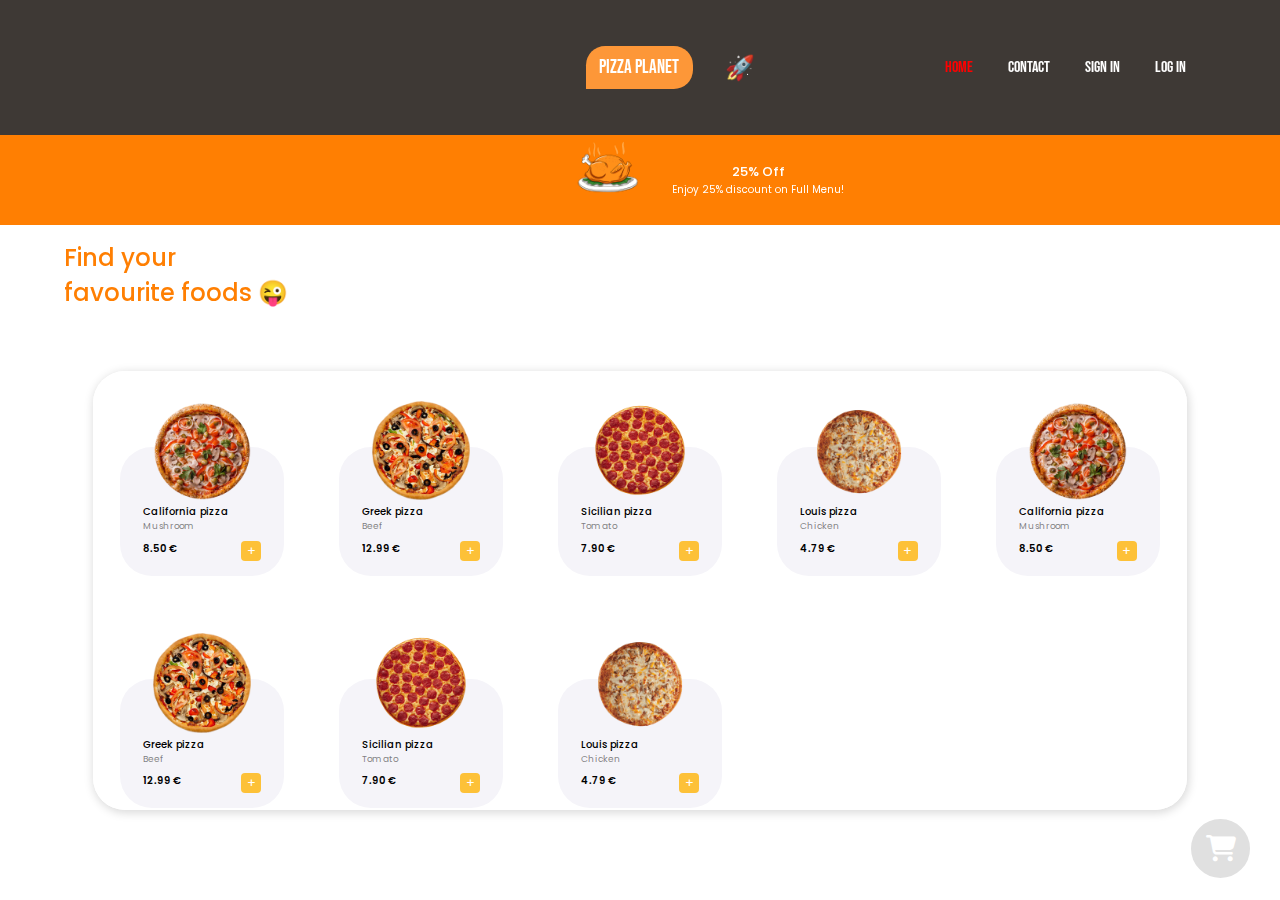
<file: index.html>
<!DOCTYPE html>
<html lang="es">

<head>
    <meta charset="UTF-8">
    <meta http-equiv="X-UA-Compatible" content="IE=edge">
    <meta name="viewport" content="width=device-width, initial-scale=1.0">
    <link rel="preconnect" href="https://fonts.googleapis.com">
    <link rel="preconnect" href="https://fonts.gstatic.com" crossorigin>
    <link
        href="https://fonts.googleapis.com/css2?family=Bebas+Neue&family=Poppins:ital,wght@0,100;0,200;0,300;0,400;0,500;0,600;0,700;0,800;0,900;1,100;1,200;1,300;1,400;1,500;1,600;1,700;1,800;1,900&display=swap"
        rel="stylesheet">
    <link rel="stylesheet" href="app.css">
    <link rel="stylesheet" href="https://cdnjs.cloudflare.com/ajax/libs/font-awesome/6.1.1/css/all.min.css">
    <title>Food App</title>


</head>

<body>
    <div class="wrapper line">
        <div class="nav line">
            <div class="nav_col_void line">

            </div>
            <div class="nav_col_title line">
                <div class="nav_title_wrapper">
                    <h3 style=" font-size:larger" class="nav_title nav_font">PIZZA PLANET</h3>
                    <span style='font-size:100px;' class="nav_icon">&#128640;</span>
                </div>

            </div>
            <div class="nav_col_items line">
                <div class="nav_items_container">
                    <h5 class="nav_font" style="color: red;">HOME</h5>
                    <h5 class="nav_font">CONTACT</h5>
                    <h5 class="nav_font">SIGN IN</h5>
                    <h5 class="nav_font">LOG IN</h5>
                </div>
            </div>
        </div>
        <div id="main_title_container" class="main_title_container line">
            <h2 id="main_title" class="main_title font">
                <span>Find your</span> <br>
                <span>favourite foods</span>
                <span style='font-size:100px;' class="main_title_icon">&#128540;</span>
            </h2>
        </div>
        <div class="info line">
            <div class="info_col_img line">
                <img class="info_img" src="./images/small_logo_pollo.png" alt="Logo pollo">
            </div>
            <div class="info_col_text line">
                <div class="info_text_container">
                    <p class="font info_title">25% Off</p>
                    <p class="font info_subtitle">Enjoy 25% discount on Full Menu!</p>
                </div>
            </div>
        </div>
        <div class="main_container line">
            <div class="main_title_container line">
                <h2 class="main_title font">
                    <span>Find your</span> <br>
                    <span>favourite foods</span>
                    <span style='font-size:100px;' class="main_title_icon">&#128540;</span>
                </h2>
            </div>
            <div id="card_container" class="card_container line">
            </div>
        </div>
        <div class="footer line">
            <div class="shopping_button">
                <button class="main_button"><i class="fa-solid fa-cart-shopping fa-2x"></i></button>
                <button id="purchaseCount" class="card_items" style="display: none;"></button>
            </div>
        </div>
        <!--Insertar vista 2-->
    </div>
    <script src="app.js"></script>
</body>

</html>
</file>
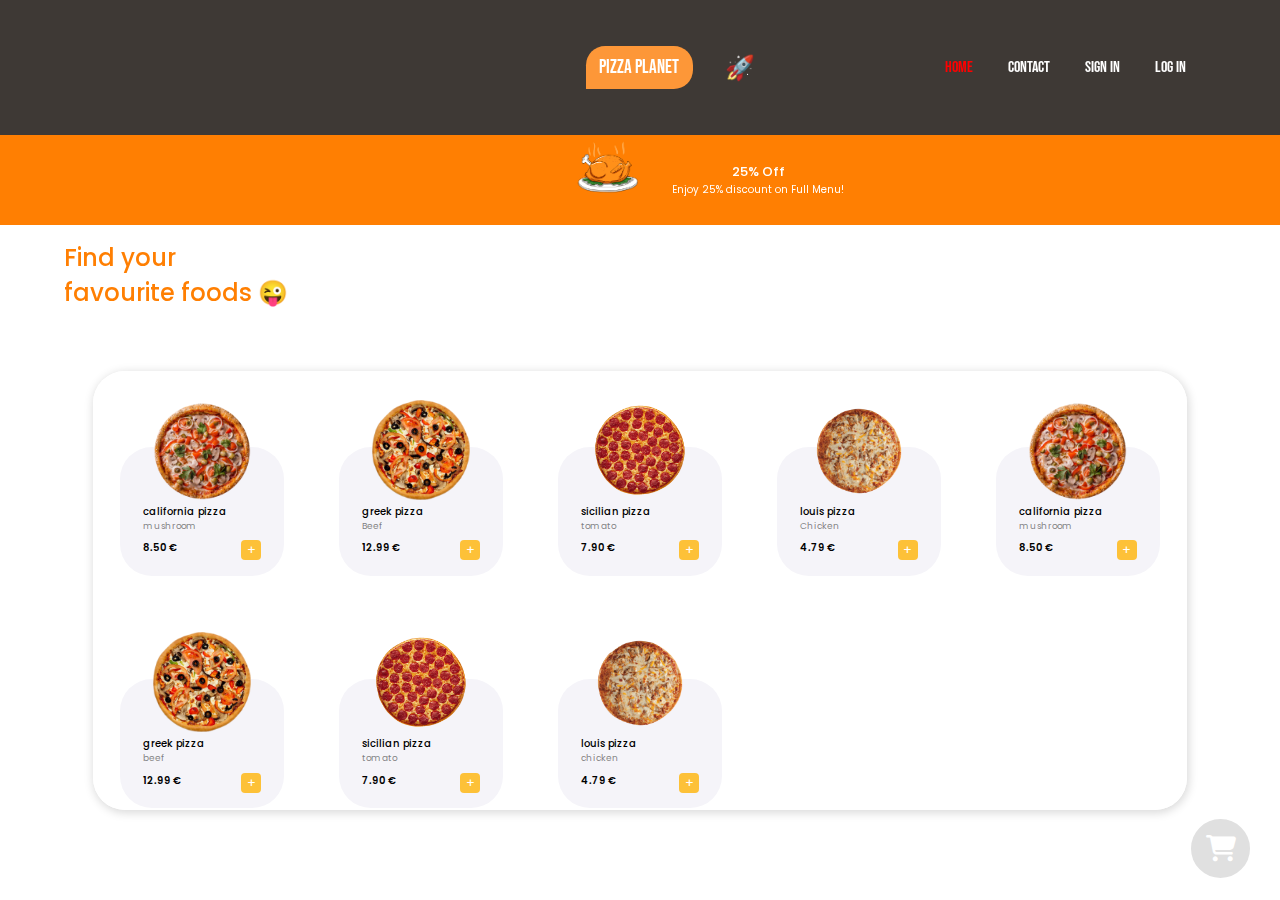
<file: src/index.html>
<!DOCTYPE html>
<html lang="es">

<head>
    <meta charset="UTF-8">
    <meta http-equiv="X-UA-Compatible" content="IE=edge">
    <meta name="viewport" content="width=device-width, initial-scale=1.0">
    <link rel="preconnect" href="https://fonts.googleapis.com">
    <link rel="preconnect" href="https://fonts.gstatic.com" crossorigin>
    <link
        href="https://fonts.googleapis.com/css2?family=Bebas+Neue&family=Poppins:ital,wght@0,100;0,200;0,300;0,400;0,500;0,600;0,700;0,800;0,900;1,100;1,200;1,300;1,400;1,500;1,600;1,700;1,800;1,900&display=swap"
        rel="stylesheet">
    <link rel="stylesheet" href="index.css">
    <link rel="stylesheet" href="https://cdnjs.cloudflare.com/ajax/libs/font-awesome/6.1.1/css/all.min.css">
    <title>Food App</title>


</head>

<body>
    <div class="wrapper line">
        <div class="nav line">
            <div class="nav_col_void line">

            </div>
            <div class="nav_col_title line">
                <div class="nav_title_wrapper">
                    <h3 style=" font-size:larger" class="nav_title nav_font">PIZZA PLANET</h3>
                    <span style='font-size:100px;' class="nav_icon">&#128640;</span>
                </div>

            </div>
            <div class="nav_col_items line">
                <div class="nav_items_container">
                    <h5 class="nav_font" style="color: red;">HOME</h5>
                    <h5 class="nav_font">CONTACT</h5>
                    <h5 class="nav_font">SIGN IN</h5>
                    <h5 class="nav_font">LOG IN</h5>
                </div>
            </div>
        </div>
        <div id="main_title_container" class="main_title_container line">
            <h2 id="main_title" class="main_title font">
                <span>Find your</span> <br>
                <span>favourite foods</span>
                <span style='font-size:100px;' class="main_title_icon">&#128540;</span>
            </h2>
        </div>
        <div class="info line">
            <div class="info_col_img line">
                <img class="info_img" src="../assets/logo_pollo.png" alt="Logo pollo">
            </div>
            <div class="info_col_text line">
                <div class="info_text_container">
                    <p class="font info_title">25% Off</p>
                    <p class="font info_subtitle">Enjoy 25% discount on Full Menu!</p>
                </div>
            </div>
        </div>
        <div class="main_container line">
            <div class="main_title_container line">
                <h2 class="main_title font">
                    <span>Find your</span> <br>
                    <span>favourite foods</span>
                    <span style='font-size:100px;' class="main_title_icon">&#128540;</span>
                </h2>
            </div>
            <div id="card_container" class="card_container line">
            </div>
        </div>
        <div class="footer line">
            <div class="shopping_button">
                <button class="main-button"><i class="fa-solid fa-cart-shopping fa-2x"></i></button>
                <button id="purchaseCount" class="card_items" style="display: none;"></button>
            </div>
        </div>
    </div>
    <script type="module" src="scripts/index.js"></script>
</body>

</html>
</file>
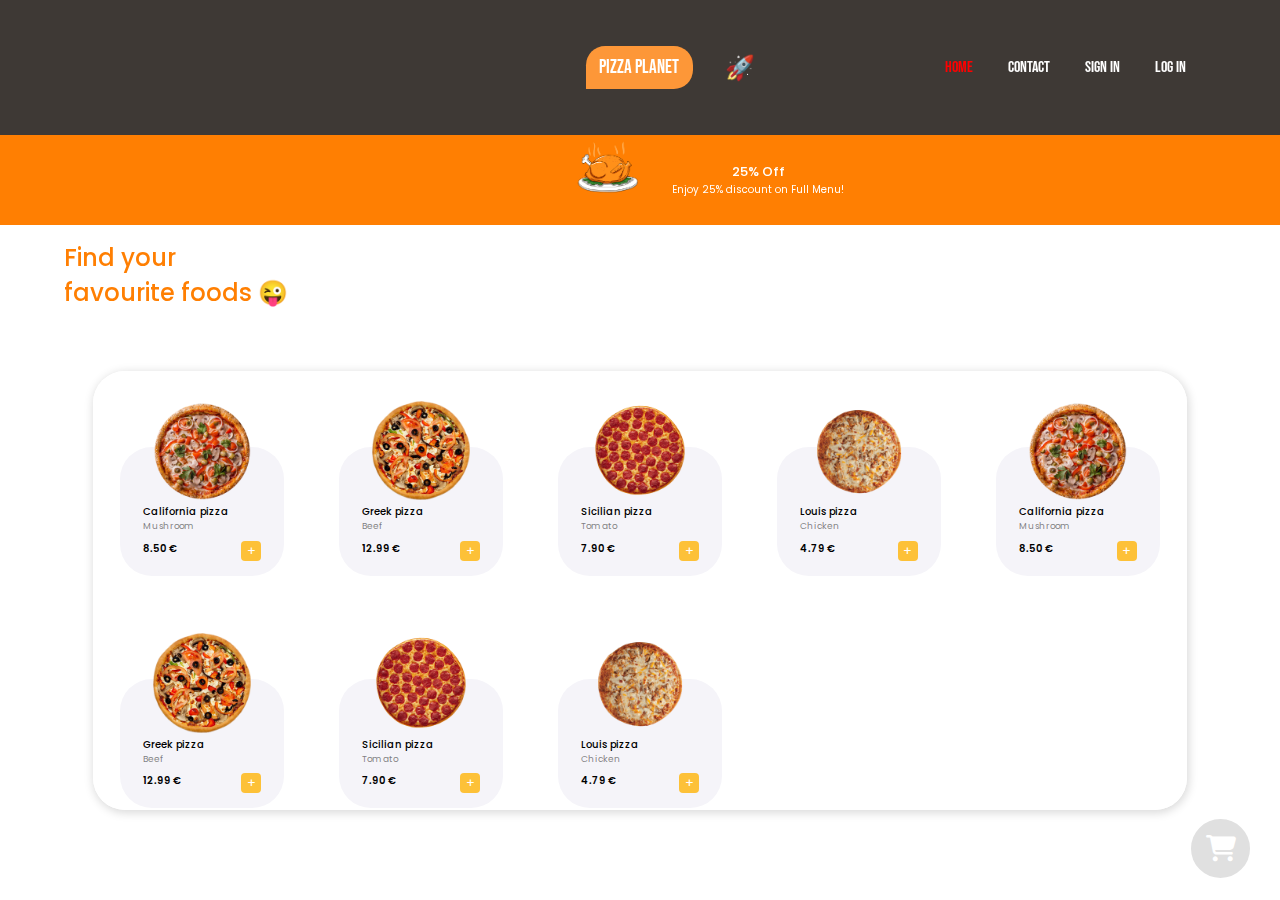
<file: app.html>
<!DOCTYPE html>
<html lang="es">

<head>
    <meta charset="UTF-8">
    <meta http-equiv="X-UA-Compatible" content="IE=edge">
    <meta name="viewport" content="width=device-width, initial-scale=1.0">
    <link rel="preconnect" href="https://fonts.googleapis.com">
    <link rel="preconnect" href="https://fonts.gstatic.com" crossorigin>
    <link
        href="https://fonts.googleapis.com/css2?family=Bebas+Neue&family=Poppins:ital,wght@0,100;0,200;0,300;0,400;0,500;0,600;0,700;0,800;0,900;1,100;1,200;1,300;1,400;1,500;1,600;1,700;1,800;1,900&display=swap"
        rel="stylesheet">
    <link rel="stylesheet" href="app.css">
    <link rel="stylesheet" href="https://cdnjs.cloudflare.com/ajax/libs/font-awesome/6.1.1/css/all.min.css">
    <title>Food App</title>


</head>

<body>
    <div class="wrapper line">
        <div class="nav line">
            <div class="nav_col_void line">

            </div>
            <div class="nav_col_title line">
                <div class="nav_title_wrapper">
                    <h3 style=" font-size:larger" class="nav_title nav_font">PIZZA PLANET</h3>
                    <span style='font-size:100px;' class="nav_icon">&#128640;</span>
                </div>

            </div>
            <div class="nav_col_items line">
                <div class="nav_items_container">
                    <h5 class="nav_font" style="color: red;">HOME</h5>
                    <h5 class="nav_font">CONTACT</h5>
                    <h5 class="nav_font">SIGN IN</h5>
                    <h5 class="nav_font">LOG IN</h5>
                </div>
            </div>
        </div>
        <div id="main_title_container" class="main_title_container line">
            <h2 id="main_title" class="main_title font">
                <span>Find your</span> <br>
                <span>favourite foods</span>
                <span style='font-size:100px;' class="main_title_icon">&#128540;</span>
            </h2>
        </div>
        <div class="info line">
            <div class="info_col_img line">
                <img class="info_img" src="./images/logo_pollo.png" alt="Logo pollo">
            </div>
            <div class="info_col_text line">
                <div class="info_text_container">
                    <p class="font info_title">25% Off</p>
                    <p class="font info_subtitle">Enjoy 25% discount on Full Menu!</p>
                </div>
            </div>
        </div>
        <div class="main_container line">
            <div class="main_title_container line">
                <h2 class="main_title font">
                    <span>Find your</span> <br>
                    <span>favourite foods</span>
                    <span style='font-size:100px;' class="main_title_icon">&#128540;</span>
                </h2>
            </div>
            <div id="card_container" class="card_container line">
            </div>
        </div>
        <div class="footer line">
            <div class="shopping_button">
                <button class="main_button"><i class="fa-solid fa-cart-shopping fa-2x"></i></button>
                <button id="purchaseCount" class="card_items" style="display: none;"></button>
            </div>
        </div>
        <!--Insertar vista 2-->
    </div>
    <script src="app.js"></script>
</body>

</html>
</file>
<file: app.css>
* {
    margin: 0;
    padding: 0;
}
html,
body {
    height: 100vh;
    width: 100vw;
    position: absolute;
}
/* .line {
    border: 1px solid black;
} */
.wrapper {
    width: 100%;
    height: 100%;
    background-color: #FFFFFF;
}
.font {
    font-family: 'Poppins', sans-serif;
}
/*PRIMERA VISTA*/
/*HEADER*/
.nav_font {
    font-family: 'Bebas Neue', cursive;
    color: white;
    font-weight: 400;
    font-size: medium;
}

.nav {
    height: 15%;
    width: 100%;
    display: flex;
    flex-direction: row;
    background-color: #3E3935;
}
.nav_col_void,
.nav_col_title,
.nav_col_items {
    width: 33.3%;
    height: 100%;
    display: flex;
    flex-direction: column;
    align-items: center;
    justify-content: center;
}
.nav_col_title {
    display: flex;
    flex-direction: row;
    justify-content: center;
    position: relative;
}
.nav_title_wrapper {
    background-color: #FD9738;
    width: 25%;
    height: 32%;
    margin: 0 auto;
    border-radius: 1.2rem;
    display: flex;
    align-items: center;
    justify-content: center;
    border-bottom-left-radius: 0%;
}
.nav_icon {
    font-size: 1.5em !important;
    position: absolute;
    left: 70%;
}
.nav_items_container {
    display: flex;
    flex-direction: row;
    justify-content: space-around;
    width: 65%;
    margin: 0 auto;
}

/* FAVOURITE FOOD */
#main_title_container {
    display: none;
}

/*PROMO*/
.info {
    height: 10%;
    display: flex;
    flex-direction: row;
    background-color: #FF7F02;
}
.info_col_img,
.info_col_text {
    width: 50%;
    height: 100%;
    display: flex;
    flex-direction: column;
}
.info_col_img {
    align-items: end;
}
.info_col_text {
    align-items: start;
    justify-content: center;
}
.info_img {
    width: 10%;
}
.info_text_container{
    display: flex;
    flex-direction: column;
    align-items: center;
    justify-content: center;
    color: white;
    margin-left: 5%;
}
.info_title{
    font-size: small;
    font-weight: 500;
}
.info_subtitle{
    font-size: x-small;
}

/*CARD CONTAINER*/
.main_container {
    height: 65%;
    width: 90%;
    margin: 0 auto;
}
.main_title_container {
    height: 25%;
    display: flex;
    flex-direction: row;
    align-items: center;
    position: relative;
}
.main_title {
    font-weight: 500;
    color: #FF7F02;
    height: 80%;
}
.main_title_icon {
    font-size: 1em !important;
}
.card_container {
    display: flex;
    height: 75%;
    width: 95%;
    margin: 0 auto;
    background-color: white;
    border-radius: 2rem;
    -webkit-box-shadow: 1px 2px 10px 1px rgb(0 0 0 / 15%);
    box-shadow: 1px 2px 10px 1px rgb(0 0 0 / 15%);
    align-items: baseline;
    flex-wrap: wrap;
    overflow-y: scroll;
}

/*CARD*/
.card-box {
    display: inline-block;
    width: 15%;
    text-align: center;
    margin: 2.5%;
    position: relative;
}
.img-inner{
    width: 100%;
    z-index: 1;
    position: relative;
 } 
.foto-pizza{
    width: 60%;
}
.text-container {
    display: flex;
    flex-direction: column;
    justify-content: center;
    padding: 35% 5% 5% 5%;
    border-radius: 2rem;
    background: #F5F4F9;
    font-family: 'Poppins', sans-serif;
    margin-top: -35%;
    position: relative;
    z-index: 0;
}
.card_text_row{
    display: flex;
    flex-direction: column;
    align-items: flex-start;
    width: 80%;
    margin: 0 auto;
}
.text-container h3 {
    color: black;
    font-size: x-small;
    font-weight: 500;
}
.card-subtitle{
      font-size: xx-small;
      color: rgba(0, 0, 0, 50%);
}
.card_items_row{
    display: flex;
    flex-direction: row;
    justify-content: space-between;
    width: 80%;
    margin: 5% auto;
}
.price_text{
    font-family: 'Poppins', sans-serif;
    font-size: x-small;
    font-weight: 600;
    text-align: start;
}
.add_button{
    align-self: flex-end;
    background-color: #FDC138;
    border-radius: 0.25rem;
    color: white;
    width: 17%;
    font-size: small;
    cursor: pointer;
}
.add_button:hover{
    background-color: #e0e0e0;
}

/*FOOTER*/
.footer {
    height: 10%;
    width: 100%;
    display: flex;
    flex-direction: column;
    justify-content: center;
    align-items: end;
}

/*SHOPPING BUTTON*/
.shopping_button{
    position: fixed;
    right: 2vw;
    bottom: 2vh;
    height: auto;
    display: flex;
    justify-items: center;
    align-items: center;
    z-index: 2;
}
.main_button {
    border-radius: 50%;
    border: .3rem solid #FFFFFF;
    background-color: #e0e0e0;
    width: 4.2rem;
    height: 4.2rem;
    cursor: pointer;
}
.main_button:focus, .main_button:hover{
    background-color: #FDC138;
}
.shopping_button i {
    color: #FFFFFF;
}
.card_items {
    border: 0.13rem solid #FFFFFF;
    border-radius: 50%;
    background-color: #FF942C;
    width: 1.5rem;
    height: 1.5rem;
    position: absolute;
    top: -20%;
    right: 30%;
    color: #FFFFFF;
    font-size: 0.75rem;
    cursor: pointer;
    outline: none;
}

/*SEGONA VISTA*/

.shopping_wrapper{
    height: 100%;
    width: 22.5%;
    background-color: #3E3935;
    position: absolute;
    top: 0;
    right: 0;
    display: flex;
    align-items: center;
    z-index: 1;
}

.close_button_checkout {
    display: none;
}

.checkout_container{
    height: 80%;
    width: 85%;
    background-color: rgba(255, 255, 255, .81);
    margin: 0% auto 15% auto;
    border-radius: 2rem;
}
.checkout_header{
    display: flex;
    flex-direction: column;
    justify-content: space-around;
    align-items: start;
    height: 20%;
    color: black;
    font-family: 'Poppins', sans-serif;
    width: 80%;
    margin: 0 auto;
}
/*Shopping list items*/
/*container*/
.shoppingList_container{
    display: flex;
    flex-direction: column;
    justify-content: start;
    align-items: baseline;
    height: 40%;
    width: 90%;
    margin: 0 auto;
    overflow-y: scroll;
    gap: 7.5%;
}
/*row*/
.shoppingList_item{
    display: flex;
    flex-direction: row;
    justify-content: space-around;
    background-color: white;
    box-shadow: 1px 2px 10px 1px rgb(0 0 0 / 15%);
    border-radius: .75rem;
    width: 95%;
    height: 25%;
    margin: 0 auto;
    gap: 5%;
}
/*img col*/
.shoppingListItem_img{
    width: 90%;
    margin: 0 auto;
}
.shoppingList_img_col{
    width: 25%;
    display: flex;
    flex-direction: column;
    justify-content: center;
}
/*info col*/
.item_name{
    margin-top: 8%;
    font-size: x-small;
    color: rgba(0, 0, 0, 50%);
}
.item_price{
    font-size: medium;
    font-weight: bold;
}
.shoppingList_info_col{
    width: 30%;
    display: flex;
    flex-direction: column;
    justify-content: start;
    align-items: start;
    font-family: 'Poppins', sans-serif;
    gap: 10%;
}
/*quantity col*/
.shoppingListItem_plusButton, .shoppingListItem_count, .shoppingListItem_minusButton{
    font-size: medium;
    font-family: 'Poppins', sans-serif;
    font-weight: bold;
}
.shoppingListItem_plusButton:hover, .shoppingListItem_plusButton:focus, .shoppingListItem_minusButton:hover, .shoppingListItem_minusButton:focus{
    background-color: #FDC138;
    border-radius: 50%;
    padding: 2% 8%;
}
.shoppingList_quant_col{
    width: 45%;
    display: flex;
    flex-direction: row;
    justify-content: center;
    align-items: center;
    gap: 12.5%;
}

/* costos */

#price_container{
    display: flex;
    flex-direction: column;
    margin: auto;
    width: 80%;
    height: 25%;
    justify-content: flex-end;
    font-family: 'Poppins', sans-serif;
    font-size: medium;
    color: #767676;
    margin-top: 5%;
}

#cost_items, #cost_delivery, #cost_tax, #cost_total {
    display: flex;
    justify-content: space-between;
    padding: 3% 0 3% 0;
    font-size: smaller;
}

#cost_items span, #cost_delivery span, #cost_tax span, #cost_total span{
    font-weight: 500;
    font-size: medium;
    color: #383838;
}

#cost_total {
    border-top: 1px;
    border-top-style: solid;
    border-top-color: #b1b1b1;
    color: #383838;
    font-size: medium;
    font-weight: 500;
}

#cost_total span{
    font-size: large;
    font-weight: 600;
}

/* botó checkout */

#checkout_button_container{
    display: flex;
    justify-content: center;
    align-items: center;
    height: 13%;
    width: 85%;
    margin: 0 auto;

}

#checkout_button{
    width: 100%;
    height: 60%;
    border-radius: 2.5rem; 
    border-style: solid;
    border-color: #FDC138;
    background-color: #FDC138;
    font-family: 'Poppins', sans-serif;
    font-size: large;
    font-weight: 500;
    cursor: pointer;
}


/*MEDIA QUERIES*/
@media only screen and (max-width: 767px) {
    /*PRIMERA VISTA*/
    .nav {
        background-color: #FFFFFF;
        width: 90%;
        margin: 0 auto;
        height: 15%;
    }
    .nav_col_void,
    .nav_col_items {
        display: none;
    }
    .nav_col_title {
        width: 100%;
        justify-content: start
    }
    .nav_title_wrapper{
        margin: 0;
        width: 35%;
    }
    .nav_icon{
        left: 40%;
    }
    #main_title_container {
        display: block;
        height: unset;
        width: 90%;
        margin: 0 auto;
        height: 10%;
    }
    .info{
        width: 75%;
        margin: 0 auto;
        border-radius: 1rem;
        height: 11%;
        margin-top: 4%;   
    }
    .info_text_container{
        margin: 0;
        align-items: end;
        width: 85%;
    }
    .info_subtitle{
        text-align: end;
    }
    .info_col_img{
        align-items: start;
    }
    .info_img {
        width: 60%;
        margin: 0 auto;
    }
    .main_container{
        display: flex;
        margin: auto;
        align-items: center;
        height: 52.5%;
    }
    .main_title_container{
        display: none;
    }

    #main_title{
        color: black;
        font-weight: bold;
    }
    .card_container{
        height: 90%;
        border: none;
        box-shadow: none;
        width: 90%;
        margin: 0 auto;
        align-items: baseline;
    }
    .card-box{
        width: 45%;
    }
    .footer{
        align-items: center;
        position: fixed;
        z-index: 1;
        height: 13.5%;
        bottom: 0;
        background-color: rgba(255,255,255,.75)    
    }
    .shopping_button{
        position: absolute;
        right: unset;
        bottom: unset;
        top: 0;
    }
    /*SEGONA VISTA*/
    .shopping_wrapper{
        width: 100%;
        background-color: white;
    }

    .close_button_checkout{
        position: fixed;
        top: 2vh;
        right: 10vw;
        font-size: medium;
        color: #767676;
        display: block;
    }

    .checkout_container{
        height: 90%;
        margin: 10% auto 5% auto;
        z-index: 3;
        box-shadow: 1px 2px 10px 1px rgb(0 0 0 / 15%);
        background-color: white;
    }
}

@media only screen and (min-width: 768px) and (max-width:820px) {
   .nav_col_void{
       display: none;
   }
   .nav_col_title, .nav_col_items{
       width: 50%;
   }
   .nav_title_wrapper{
       width: 30%;
       height: 25%;
   }
   .info{
       height: 5%;
   }
   .info_img{
       width: 13%;
   }
   .main_title_container{
       height: 20%;
   }
   .main_title{
       font-size: 1.85rem;
       color: black;
       font-weight: bold;
   }
   .card_container{
       height: 80%;
   }
   .card-box{
       width: 20%;
   }
   .footer{
        height: 15%;
        align-items: center;
   }
   .shopping_button{
    position: relative;
    right: unset;
    bottom: unset;
   }
}
@media only screen and (max-width: 375px) {
    .info_img{
        width: 50%;
    }
}
</file>
<file: src/index.css>
* {
    margin: 0;
    padding: 0;
}
html,
body {
    height: 100vh;
    width: 100vw;
    position: absolute;
}
/* .line {
    border: 1px solid black;
} */
.wrapper {
    width: 100%;
    height: 100%;
    background-color: #FFFFFF;
}
.font {
    font-family: 'Poppins', sans-serif;
}
/*PRIMERA VISTA*/
/*HEADER*/
.nav_font {
    font-family: 'Bebas Neue', cursive;
    color: white;
    font-weight: 400;
    font-size: medium;
}

.nav {
    height: 15%;
    width: 100%;
    display: flex;
    flex-direction: row;
    background-color: #3E3935;
}
.nav_col_void,
.nav_col_title,
.nav_col_items {
    width: 33.3%;
    height: 100%;
    display: flex;
    flex-direction: column;
    align-items: center;
    justify-content: center;
}
.nav_col_title {
    display: flex;
    flex-direction: row;
    justify-content: center;
    position: relative;
}
.nav_title_wrapper {
    background-color: #FD9738;
    width: 25%;
    height: 32%;
    margin: 0 auto;
    border-radius: 1.2rem;
    display: flex;
    align-items: center;
    justify-content: center;
    border-bottom-left-radius: 0%;
}
.nav_icon {
    font-size: 1.5em !important;
    position: absolute;
    left: 70%;
}
.nav_items_container {
    display: flex;
    flex-direction: row;
    justify-content: space-around;
    width: 65%;
    margin: 0 auto;
}

/* FAVOURITE FOOD */
#main_title_container {
    display: none;
}

/*PROMO*/
.info {
    height: 10%;
    display: flex;
    flex-direction: row;
    background-color: #FF7F02;
}
.info_col_img,
.info_col_text {
    width: 50%;
    height: 100%;
    display: flex;
    flex-direction: column;
}
.info_col_img {
    align-items: end;
}
.info_col_text {
    align-items: start;
    justify-content: center;
}
.info_img {
    width: 10%;
}
.info_text_container{
    display: flex;
    flex-direction: column;
    align-items: center;
    justify-content: center;
    color: white;
    margin-left: 5%;
}
.info_title{
    font-size: small;
    font-weight: 500;
}
.info_subtitle{
    font-size: x-small;
}

/*CARD CONTAINER*/
.main_container {
    height: 65%;
    width: 90%;
    margin: 0 auto;
}
.main_title_container {
    height: 25%;
    display: flex;
    flex-direction: row;
    align-items: center;
    position: relative;
}
.main_title {
    font-weight: 500;
    color: #FF7F02;
    height: 80%;
}
.main_title_icon {
    font-size: 1em !important;
}
.card_container {
    display: flex;
    height: 75%;
    width: 95%;
    margin: 0 auto;
    background-color: white;
    border-radius: 2rem;
    -webkit-box-shadow: 1px 2px 10px 1px rgb(0 0 0 / 15%);
    box-shadow: 1px 2px 10px 1px rgb(0 0 0 / 15%);
    align-items: baseline;
    flex-wrap: wrap;
    overflow-y: scroll;
}

/*CARD*/
.card-box {
    display: inline-block;
    width: 15%;
    text-align: center;
    margin: 2.5%;
    position: relative;
}
.img-inner{
    width: 100%;
    z-index: 1;
    position: relative;
 } 
.foto-pizza{
    width: 60%;
}
.text-container {
    display: flex;
    flex-direction: column;
    justify-content: center;
    padding: 35% 5% 5% 5%;
    border-radius: 2rem;
    background: #F5F4F9;
    font-family: 'Poppins', sans-serif;
    margin-top: -35%;
    position: relative;
    z-index: 0;
}
.card_text_row{
    display: flex;
    flex-direction: column;
    align-items: flex-start;
    width: 80%;
    margin: 0 auto;
}
.text-container h3 {
    color: black;
    font-size: x-small;
    font-weight: 500;
}
.card-subtitle{
      font-size: xx-small;
      color: rgba(0, 0, 0, 50%);
}
.card_items_row{
    display: flex;
    flex-direction: row;
    justify-content: space-between;
    width: 80%;
    margin: 5% auto;
}
.price_text{
    font-family: 'Poppins', sans-serif;
    font-size: x-small;
    font-weight: 600;
    text-align: start;
}
.add-button{
    align-self: flex-end;
    background-color: #FDC138;
    border-radius: 0.25rem;
    color: white;
    width: 17%;
    font-size: small;
    cursor: pointer;
}
.add-button:hover{
    background-color: #e0e0e0;
}

/*FOOTER*/
.footer {
    height: 10%;
    width: 100%;
    display: flex;
    flex-direction: column;
    justify-content: center;
    align-items: end;
}

/*SHOPPING BUTTON*/
.shopping_button{
    position: fixed;
    right: 2vw;
    bottom: 2vh;
    height: auto;
    display: flex;
    justify-items: center;
    align-items: center;
    z-index: 2;
}
.main-button {
    border-radius: 50%;
    border: .3rem solid #FFFFFF;
    background-color: #e0e0e0;
    width: 4.2rem;
    height: 4.2rem;
    cursor: pointer;
}
.main-button:focus, .main-button:hover{
    background-color: #FDC138;
}
.shopping_button i {
    color: #FFFFFF;
}
.card_items {
    border: 0.13rem solid #FFFFFF;
    border-radius: 50%;
    background-color: #FF942C;
    width: 1.5rem;
    height: 1.5rem;
    position: absolute;
    top: -20%;
    right: 30%;
    color: #FFFFFF;
    font-size: 0.75rem;
    cursor: pointer;
    outline: none;
}

/*SEGONA VISTA*/

.shopping_wrapper{
    height: 100%;
    width: 22.5%;
    background-color: #3E3935;
    position: absolute;
    top: 0;
    right: 0;
    display: flex;
    align-items: center;
    z-index: 1;
}

.close_button_checkout {
    display: none;
}

.checkout_container{
    height: 80%;
    width: 85%;
    background-color: rgba(255, 255, 255, .81);
    margin: 0% auto 15% auto;
    border-radius: 2rem;
}
.checkout_header{
    display: flex;
    flex-direction: column;
    justify-content: space-around;
    align-items: start;
    height: 20%;
    color: black;
    font-family: 'Poppins', sans-serif;
    width: 80%;
    margin: 0 auto;
}
/*Shopping list items*/
/*container*/
.shoppingList_container{
    display: flex;
    flex-direction: column;
    justify-content: start;
    align-items: baseline;
    height: 40%;
    width: 90%;
    margin: 0 auto;
    overflow-y: scroll;
    gap: 7.5%;
}
/*row*/
.shoppingList_item{
    display: flex;
    flex-direction: row;
    justify-content: space-around;
    background-color: white;
    box-shadow: 1px 2px 10px 1px rgb(0 0 0 / 15%);
    border-radius: .75rem;
    width: 95%;
    height: 25%;
    margin: 0 auto;
    gap: 5%;
}
/*img col*/
.shoppingListItem_img{
    width: 90%;
    margin: 0 auto;
}
.shoppingList_img_col{
    width: 25%;
    display: flex;
    flex-direction: column;
    justify-content: center;
}
/*info col*/
.item_name{
    margin-top: 8%;
    font-size: x-small;
    color: rgba(0, 0, 0, 50%);
}
.item_price{
    font-size: medium;
    font-weight: bold;
}
.shoppingList_info_col{
    width: 30%;
    display: flex;
    flex-direction: column;
    justify-content: start;
    align-items: start;
    font-family: 'Poppins', sans-serif;
    gap: 10%;
}
/*quantity col*/
.shoppingListItem_plusButton, .shoppingListItem_count, .shoppingListItem_minusButton{
    font-size: medium;
    font-family: 'Poppins', sans-serif;
    font-weight: bold;
}
.shoppingListItem_plusButton:hover, .shoppingListItem_plusButton:focus, .shoppingListItem_minusButton:hover, .shoppingListItem_minusButton:focus{
    background-color: #FDC138;
    border-radius: 50%;
    padding: 2% 8%;
}
.shoppingList_quant_col{
    width: 45%;
    display: flex;
    flex-direction: row;
    justify-content: center;
    align-items: center;
    gap: 12.5%;
}

/* costos */

#price_container{
    display: flex;
    flex-direction: column;
    margin: auto;
    width: 80%;
    height: 25%;
    justify-content: flex-end;
    font-family: 'Poppins', sans-serif;
    font-size: medium;
    color: #767676;
    margin-top: 5%;
}

#cost_items, #cost_delivery, #cost_tax, #cost_total {
    display: flex;
    justify-content: space-between;
    padding: 3% 0 3% 0;
    font-size: smaller;
}

#cost_items span, #cost_delivery span, #cost_tax span, #cost_total span{
    font-weight: 500;
    font-size: medium;
    color: #383838;
}

#cost_total {
    border-top: 1px;
    border-top-style: solid;
    border-top-color: #b1b1b1;
    color: #383838;
    font-size: medium;
    font-weight: 500;
}

#cost_total span{
    font-size: large;
    font-weight: 600;
}

/* botó checkout */

#checkout_button_container{
    display: flex;
    justify-content: center;
    align-items: center;
    height: 13%;
    width: 85%;
    margin: 0 auto;

}

#checkout_button{
    width: 100%;
    height: 60%;
    border-radius: 2.5rem; 
    border-style: solid;
    border-color: #FDC138;
    background-color: #FDC138;
    font-family: 'Poppins', sans-serif;
    font-size: large;
    font-weight: 500;
    cursor: pointer;
}


/*MEDIA QUERIES*/
@media only screen and (max-width: 767px) {
    /*PRIMERA VISTA*/
    .nav {
        background-color: #FFFFFF;
        width: 90%;
        margin: 0 auto;
        height: 15%;
    }
    .nav_col_void,
    .nav_col_items {
        display: none;
    }
    .nav_col_title {
        width: 100%;
        justify-content: start
    }
    .nav_title_wrapper{
        margin: 0;
        width: 35%;
    }
    .nav_icon{
        left: 40%;
    }
    #main_title_container {
        display: block;
        height: unset;
        width: 90%;
        margin: 0 auto;
        height: 10%;
    }
    .info{
        width: 75%;
        margin: 0 auto;
        border-radius: 1rem;
        height: 11%;
        margin-top: 4%;   
    }
    .info_text_container{
        margin: 0;
        align-items: end;
        width: 85%;
    }
    .info_subtitle{
        text-align: end;
    }
    .info_col_img{
        align-items: start;
    }
    .info_img {
        width: 60%;
        margin: 0 auto;
    }
    .main_container{
        display: flex;
        margin: auto;
        align-items: center;
        height: 52.5%;
    }
    .main_title_container{
        display: none;
    }

    #main_title{
        color: black;
        font-weight: bold;
    }
    .card_container{
        height: 90%;
        border: none;
        box-shadow: none;
        width: 90%;
        margin: 0 auto;
        align-items: baseline;
    }
    .card-box{
        width: 45%;
    }
    .footer{
        align-items: center;
        position: fixed;
        z-index: 1;
        height: 13.5%;
        bottom: 0;
        background-color: rgba(255,255,255,.75)    
    }
    .shopping_button{
        position: absolute;
        right: unset;
        bottom: unset;
        top: 0;
    }
    /*SEGONA VISTA*/
    .shopping_wrapper{
        width: 100%;
        background-color: white;
    }

    .close_button_checkout{
        position: fixed;
        top: 2vh;
        right: 10vw;
        font-size: medium;
        color: #767676;
        display: block;
    }

    .checkout_container{
        height: 90%;
        margin: 10% auto 5% auto;
        z-index: 3;
        box-shadow: 1px 2px 10px 1px rgb(0 0 0 / 15%);
        background-color: white;
    }
}

@media only screen and (min-width: 768px) and (max-width:820px) {
   .nav_col_void{
       display: none;
   }
   .nav_col_title, .nav_col_items{
       width: 50%;
   }
   .nav_title_wrapper{
       width: 30%;
       height: 25%;
   }
   .info{
       height: 5%;
   }
   .info_img{
       width: 13%;
   }
   .main_title_container{
       height: 20%;
   }
   .main_title{
       font-size: 1.85rem;
       color: black;
       font-weight: bold;
   }
   .card_container{
       height: 80%;
   }
   .card-box{
       width: 20%;
   }
   .footer{
        height: 15%;
        align-items: center;
   }
   .shopping_button{
    position: relative;
    right: unset;
    bottom: unset;
   }
}
@media only screen and (max-width: 375px) {
    .info_img{
        width: 50%;
    }
}
</file>
